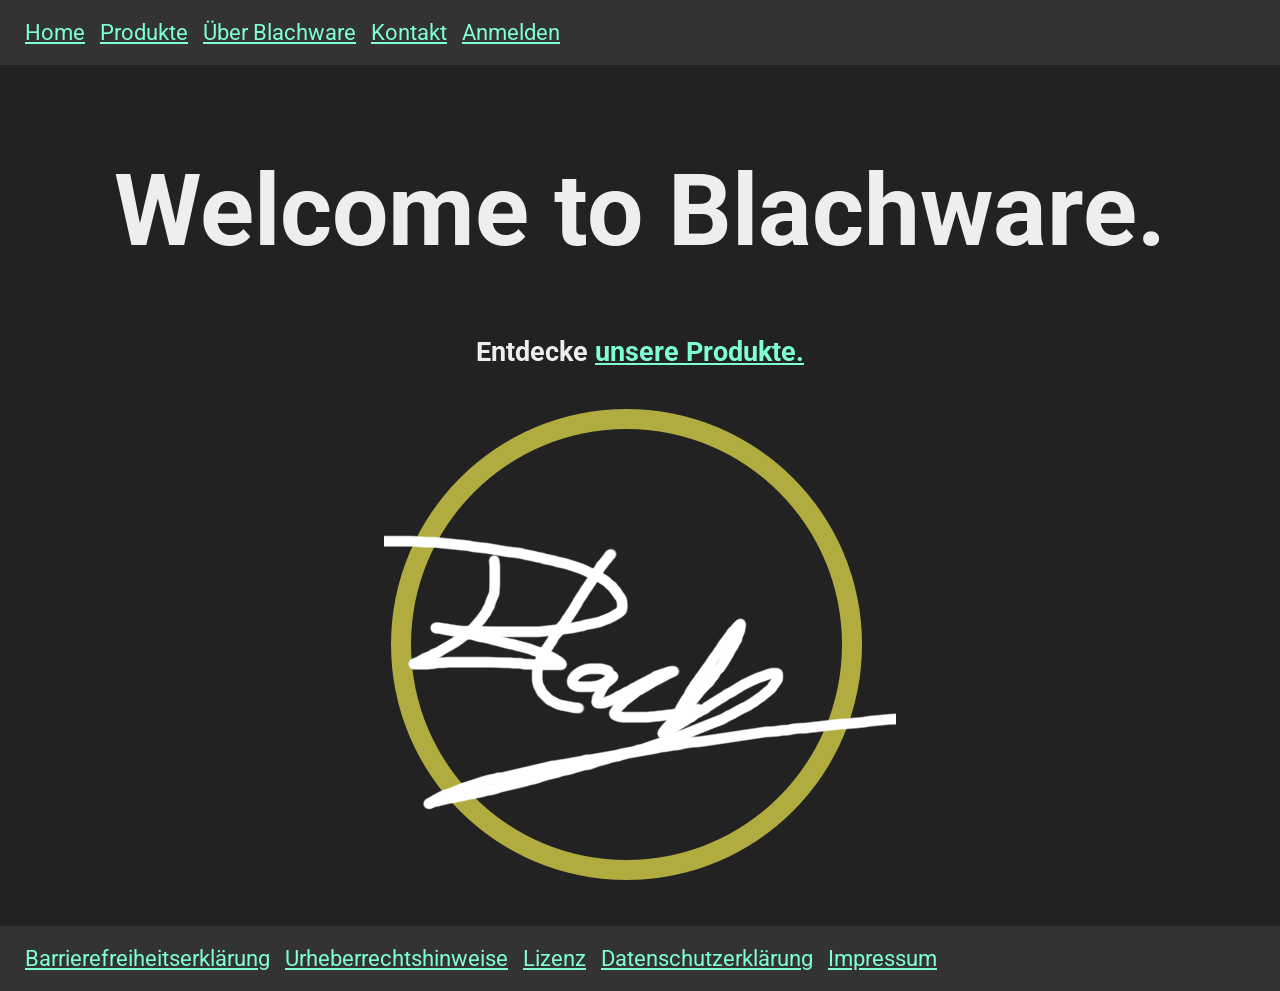
<file: index.html>
<!DOCTYPE html>
<html lang="en">
<head>
    <meta charset="UTF-8">
    <meta name="viewport" content="width=device-width, initial-scale=1.0">
    <title>Blachware Webshop</title>
    <link rel="stylesheet" href="styles.css">
    <div id="header"></div>
</head>
<script async src="header.js"></script>  
<body>
    <div id="content">
        <h1>Welcome to Blachware.</h1>
        <h2>Entdecke <a href="products.html">unsere Produkte.</a></h2>
        <img src="logo.png" alt="Blachware logo">
    </div>
    
    <div id="footer"></div>
</body>
</html>
</file>
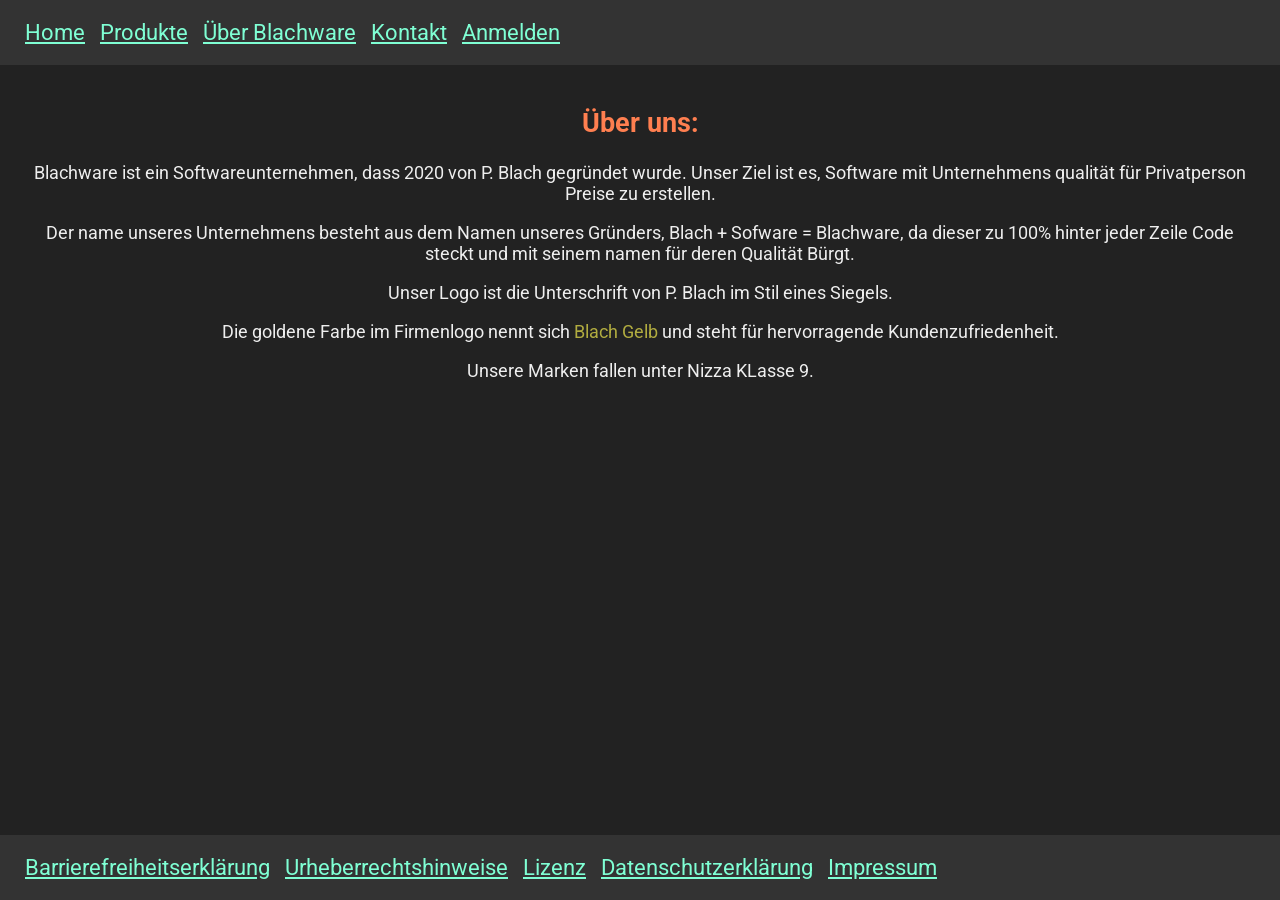
<file: aboutus.html>
<!DOCTYPE html>
<html lang="en">
<head>
    <meta charset="UTF-8">
    <meta name="viewport" content="width=device-width, initial-scale=1.0">
    <title>Blachware Webshop</title>
    <link rel="stylesheet" href="styles.css">
    <div id="header"></div>
</head>
<script async src="header.js"></script>  
<body>
    <div id="content">
        <h2 style="color: coral;">Über uns:</h2>
        <p>Blachware ist ein Softwareunternehmen, dass 2020 von P. Blach gegründet wurde. Unser Ziel ist es, Software mit Unternehmens qualität für Privatperson Preise zu erstellen.</p>
        <p>Der name unseres Unternehmens besteht aus dem Namen unseres Gründers, Blach + Sofware = Blachware, da dieser zu 100% hinter jeder Zeile Code steckt und mit seinem namen für deren Qualität Bürgt.</p>
        <p>Unser Logo ist die Unterschrift von P. Blach im Stil eines Siegels.</p>
        <p>Die goldene Farbe im Firmenlogo nennt sich <span style="color: #B1AC40;">Blach Gelb</span> und steht für hervorragende Kundenzufriedenheit.</p>
        <p>Unsere Marken fallen unter Nizza KLasse 9.</p>
    </div>
    
    <div id="footer"></div>
</body>
</html>
</file>
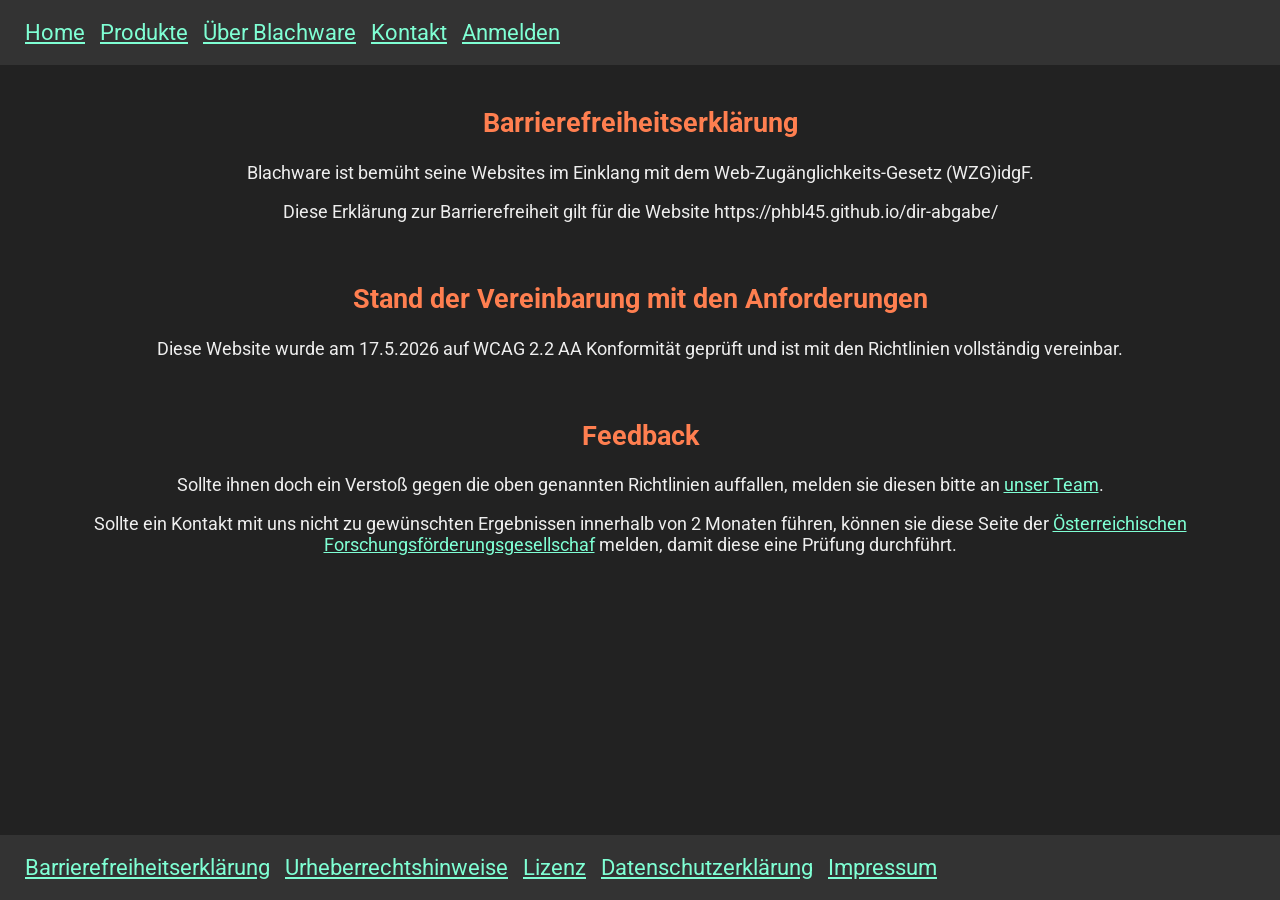
<file: bfe.html>
<!DOCTYPE html>
<html lang="en">
<head>
    <meta charset="UTF-8">
    <meta name="viewport" content="width=device-width, initial-scale=1.0">
    <title>Blachware Webshop</title>
    <link rel="stylesheet" href="styles.css">
    <div id="header"></div>
</head>
<script async src="header.js"></script>  
<body>
    <div id="content">
        <h2 style="color: coral;">Barrierefreiheitserklärung</h2>
        <p>Blachware ist bemüht seine Websites im Einklang mit dem Web-Zugänglichkeits-Gesetz (WZG)idgF.</p>
        <p>Diese Erklärung zur Barrierefreiheit gilt für die Website https://phbl45.github.io/dir-abgabe/</p>
        <br>

        <h2 style="color: coral;">Stand der Vereinbarung mit den Anforderungen</h2>
        <p>Diese Website wurde am 17.5.2026 auf WCAG 2.2 AA Konformität geprüft und ist mit den Richtlinien vollständig vereinbar.</p>
        <br>

        <h2 style="color: coral;">Feedback</h2>
        <p>Sollte ihnen doch ein Verstoß gegen die oben genannten Richtlinien auffallen, melden sie diesen bitte an <a href="contact.html">unser Team</a>.</p>
        <p>Sollte ein Kontakt mit uns nicht zu gewünschten Ergebnissen innerhalb von 2 Monaten führen, können sie diese Seite der <a href="https://www.ffg.at/">Österreichischen Forschungsförderungsgesellschaf</a> melden, damit diese eine Prüfung durchführt.</p>

    </div>
    
    <div id="footer"></div>
</body>
</html>
</file>
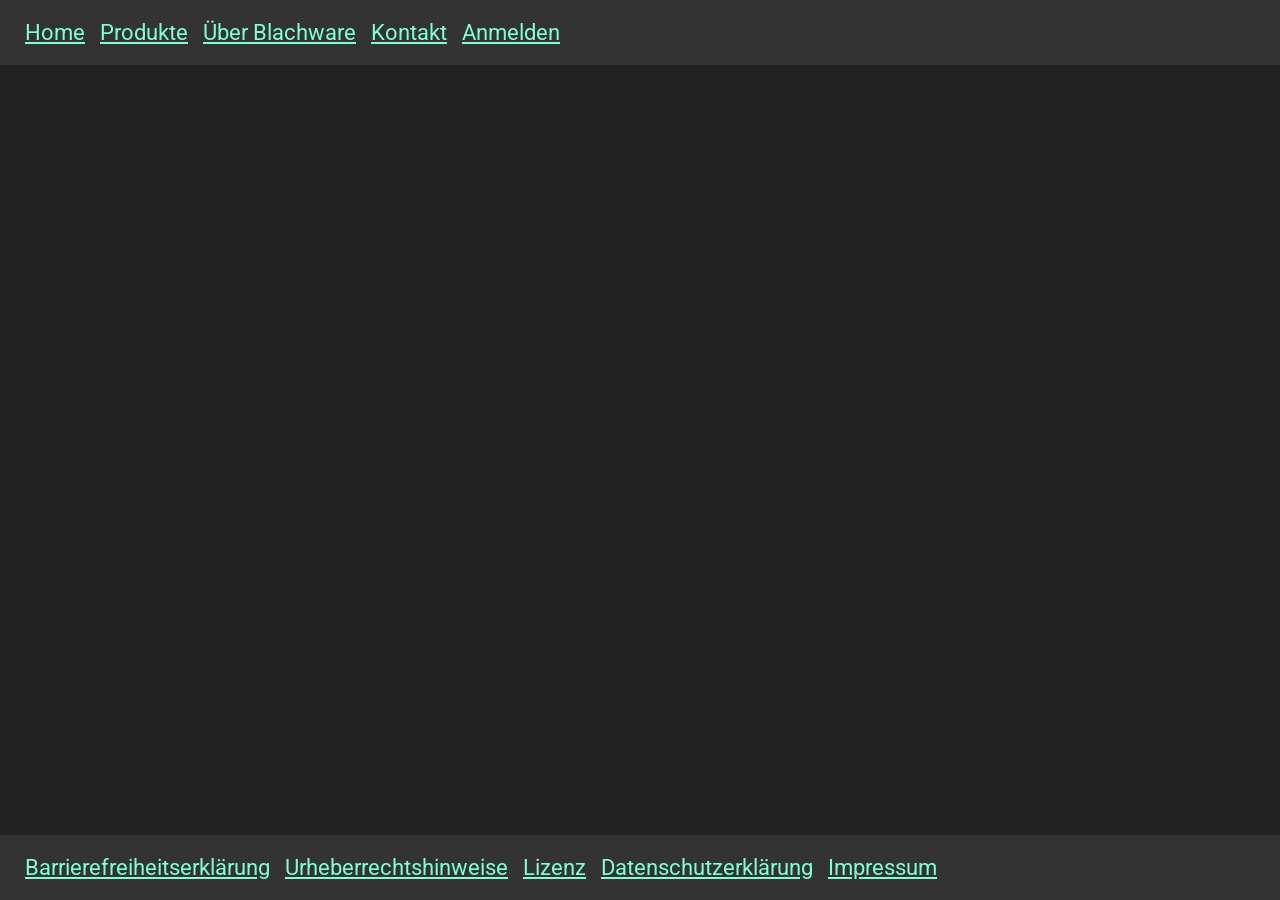
<file: checkout.html>
<!DOCTYPE html>
<html lang="en">
<head>
    <meta charset="UTF-8">
    <meta name="viewport" content="width=device-width, initial-scale=1.0">
    <title>Blachware Webshop</title>
    <link rel="stylesheet" href="styles.css">
    <div id="header"></div>
</head>
<script async src="header.js"></script>  
<body>
    <div id="content">

    </div>
    
    <div id="footer"></div>
</body>
</html>
</file>
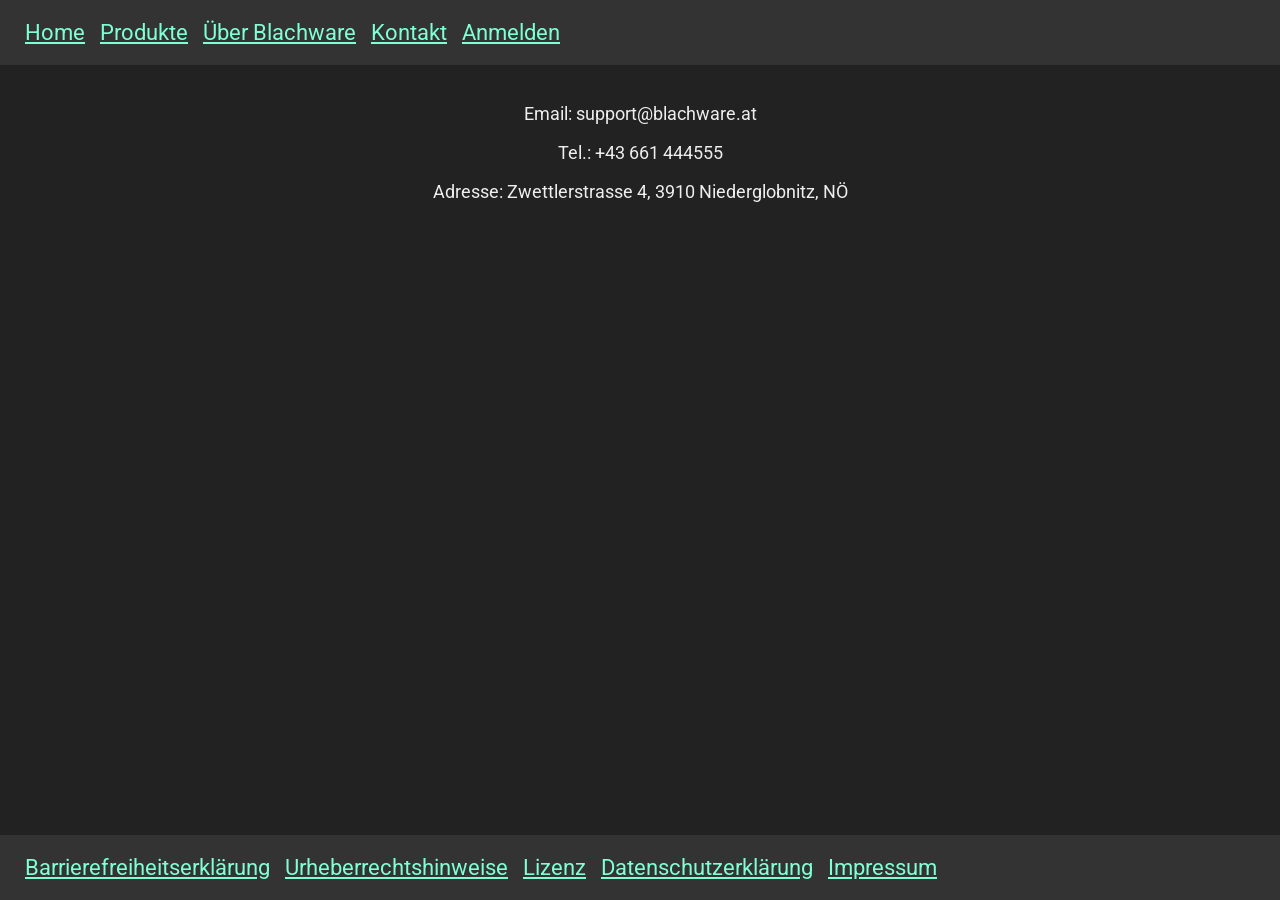
<file: contact.html>
<!DOCTYPE html>
<html lang="en">
<head>
    <meta charset="UTF-8">
    <meta name="viewport" content="width=device-width, initial-scale=1.0">
    <title>Blachware Webshop</title>
    <link rel="stylesheet" href="styles.css">
    <div id="header"></div>
</head>
<script async src="header.js"></script>  
<body>
    <div id="content">
        <p>Email: support@blachware.at</p>
        <p>Tel.: +43 661 444555</p>
        <p>Adresse: Zwettlerstrasse 4, 3910 Niederglobnitz, NÖ</p>
    </div>
    
    <div id="footer"></div>
</body>
</html>
</file>
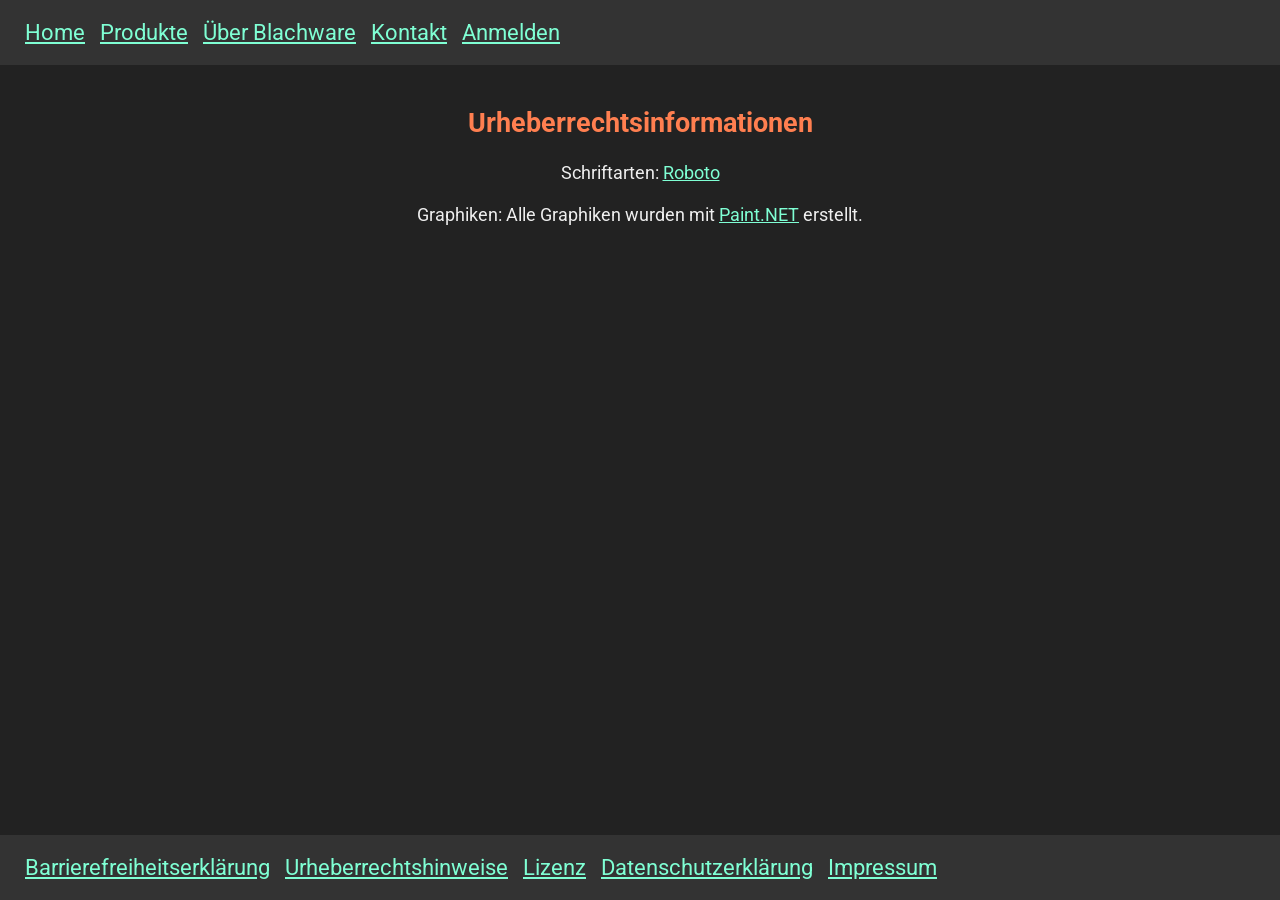
<file: copyright.html>
<!DOCTYPE html>
<html lang="en">
<head>
    <meta charset="UTF-8">
    <meta name="viewport" content="width=device-width, initial-scale=1.0">
    <title>Blachware Webshop</title>
    <link rel="stylesheet" href="styles.css">
    <div id="header"></div>
</head>
<script async src="header.js"></script>  
<body>
    <div id="content">
        <h2 style="color: coral;">Urheberrechtsinformationen</h2>
        Schriftarten: <a href="https://fonts.google.com/specimen/Roboto/license">Roboto</a><br><br>
        Graphiken: Alle Graphiken wurden mit <a href="https://www.getpaint.net/license.html">Paint.NET</a> erstellt.
    </div>
    
    <div id="footer"></div>
</body>
</html>
</file>
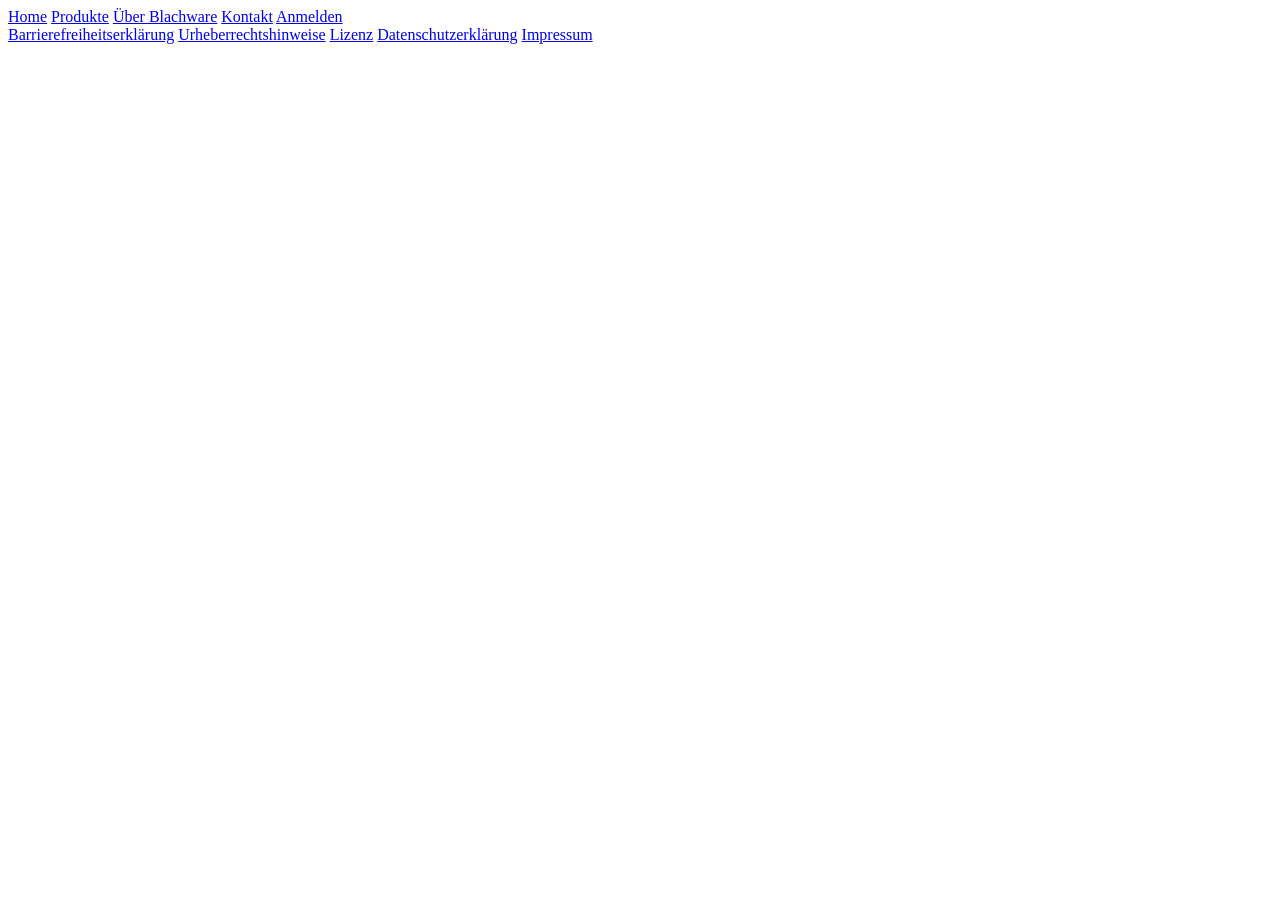
<file: impressum.html>
<!DOCTYPE html>
<html lang="en">
<head>
    <meta charset="UTF-8">
    <meta name="viewport" content="width=device-width, initial-scale=1.0">
    <title>Blachware Webshop</title>
    <div id="header"></div>
</head>
<script async src="header.js"></script>  
<body>


    <div id="footer"></div>
</body>
</html>
</file>
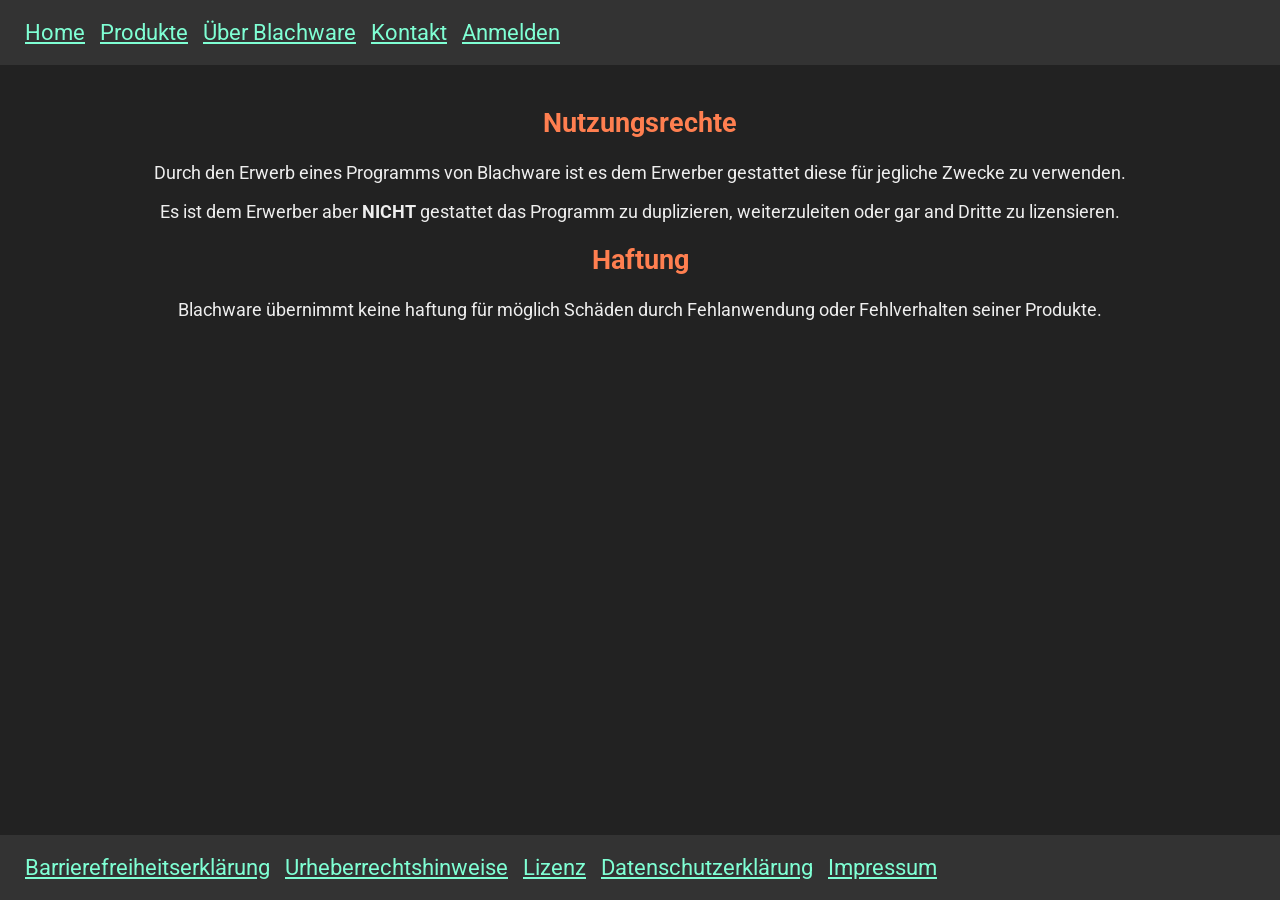
<file: licensing.html>
<!DOCTYPE html>
<html lang="en">
<head>
    <meta charset="UTF-8">
    <meta name="viewport" content="width=device-width, initial-scale=1.0">
    <title>Blachware Webshop</title>
    <link rel="stylesheet" href="styles.css">
    <div id="header"></div>
</head>
<script async src="header.js"></script>  
<body>
    <div id="content">
        <h2 style="color: coral;">Nutzungsrechte</h2>
        <p>Durch den Erwerb eines Programms von Blachware ist es dem Erwerber gestattet diese für jegliche Zwecke zu verwenden.</p>
        <p>Es ist dem Erwerber aber <b>NICHT</b> gestattet das Programm zu duplizieren, weiterzuleiten oder gar and Dritte zu lizensieren.</p>

        <h2 style="color: coral;">Haftung</h2>
        <p>Blachware übernimmt keine haftung für möglich Schäden durch Fehlanwendung oder Fehlverhalten seiner Produkte.</p>
    </div>
    
    <div id="footer"></div>
</body>
</html>
</file>
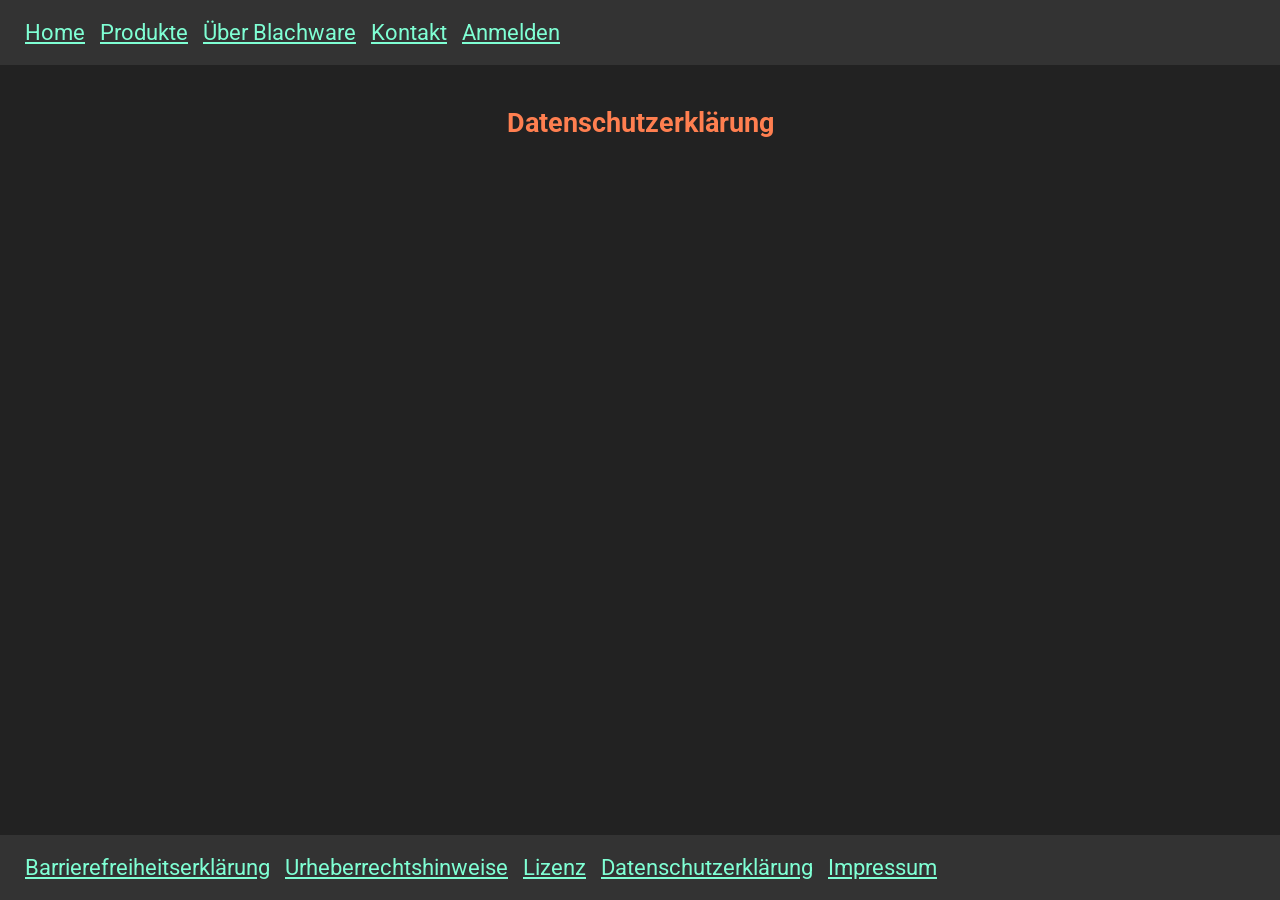
<file: privacy.html>
<!DOCTYPE html>
<html lang="en">
<head>
    <meta charset="UTF-8">
    <meta name="viewport" content="width=device-width, initial-scale=1.0">
    <title>Blachware Webshop</title>
    <link rel="stylesheet" href="styles.css">
    <div id="header"></div>
</head>
<script async src="header.js"></script>  
<body>
    <div id="content">
        <h2 style="color: coral;">Datenschutzerklärung</h2>
        
    </div>
    
    <div id="footer"></div>
</body>
</html>
</file>
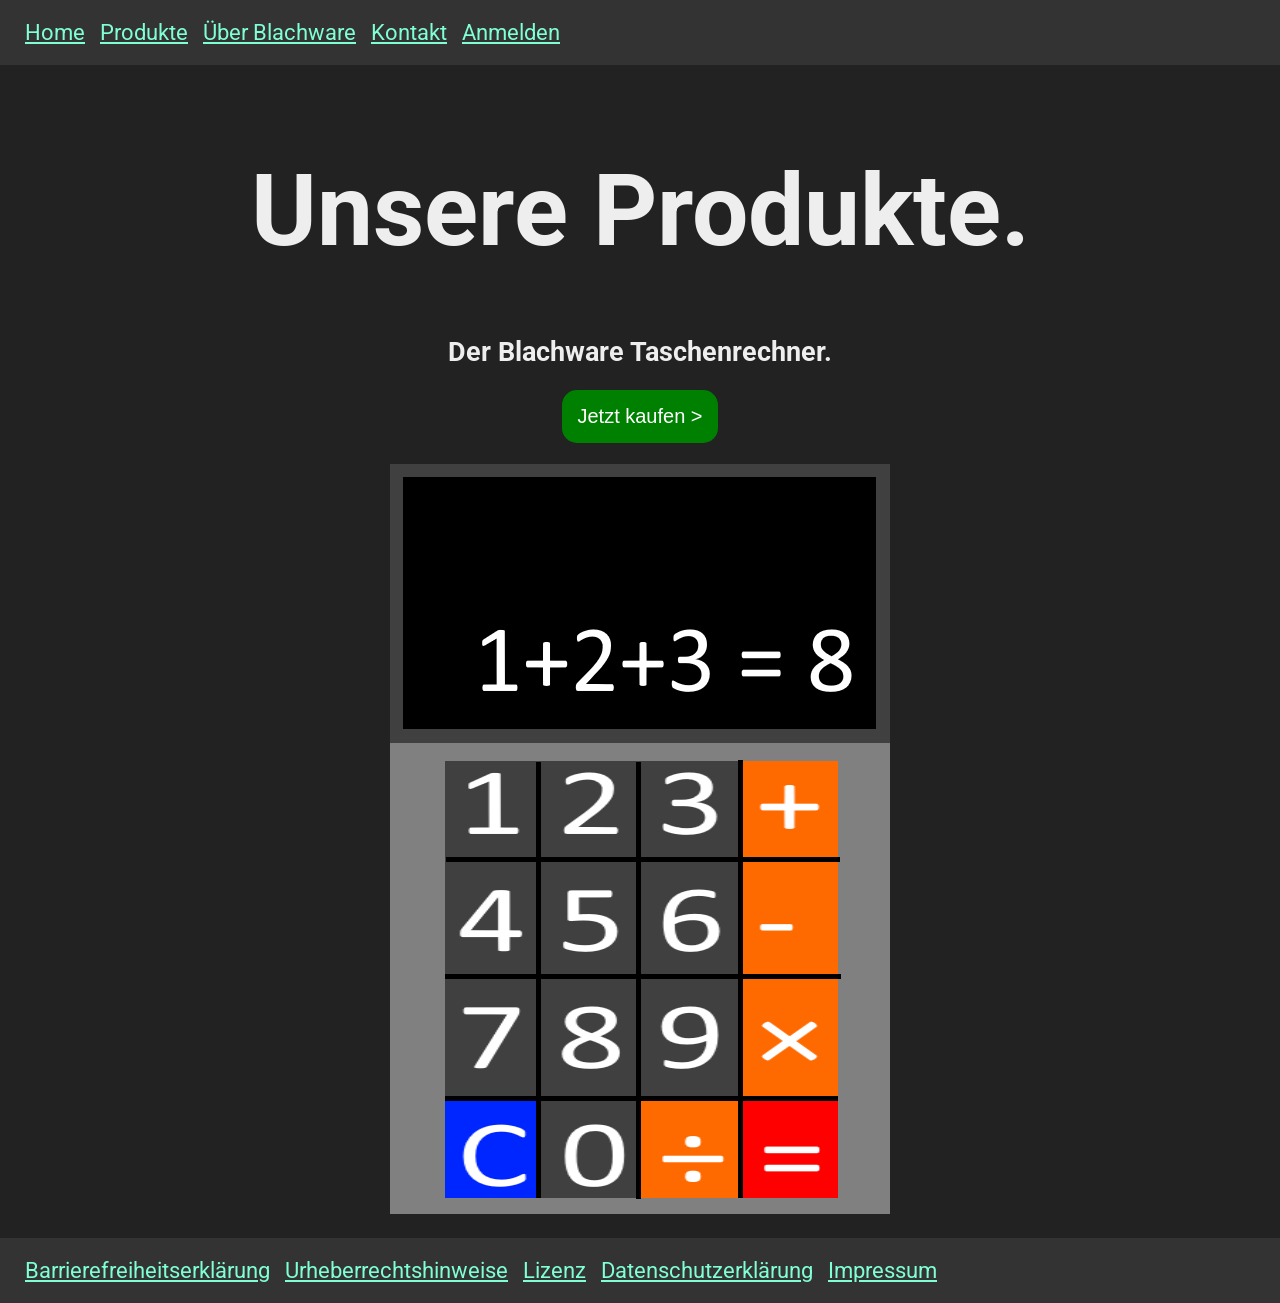
<file: products.html>
<!DOCTYPE html>
<html lang="en">
<head>
    <meta charset="UTF-8">
    <meta name="viewport" content="width=device-width, initial-scale=1.0">
    <title>Blachware Webshop</title>
    <link rel="stylesheet" href="styles.css">
    <div id="header"></div>
</head>
<script async src="header.js"></script>  
<body>
    <div id="content">
        <h1>Unsere Produkte.</h1>
        <h2>Der Blachware Taschenrechner.</h2>
        <a href="checkout.html"><button>Jetzt kaufen ></button></a><br><br>
        <img src="calc.png" alt="Ein Bild von einem Taschenrechnerinterface">
    </div>
    
    <div id="footer"></div>
</body>
</html>
</file>
<file: styles.css>
@import url(https://fonts.googleapis.com/css?family=Roboto); selector { font-family: "roboto"; } 

body {
    background-color: #222;
    color: #eee;
    font-family: roboto;
    min-height: 100vh;
    margin: 0;
    display: grid;
    grid-template-rows: auto 1fr auto;
    font-size: large;
}

a {
    color: aquamarine;
}

#content {
    padding: 20px;
    align-items: center;
    text-align: center;
}

h1{
    font-size: 100px;
}

#header {
    font-size: larger;
    background-color: #333;
    padding: 20px;

}

#header a {
    margin: 0 5px 0 5px
}

#footer a {
    margin: 0 5px 0 5px
}

#footer {
    font-size: larger;
    background-color: #333;
    padding: 20px;
}

button {
    color: #ffffff;
    background-color: green;
    border-radius: 15px;
    border: none;
    cursor: pointer;
    width: auto;
    height: auto;
    font-size: 20px;
    padding: 15px;
}

button:hover {
    background-color: darkgreen;
    color: #E0E5E2;
}

button:active {
    transform: translateY(10px);
}
</file>
